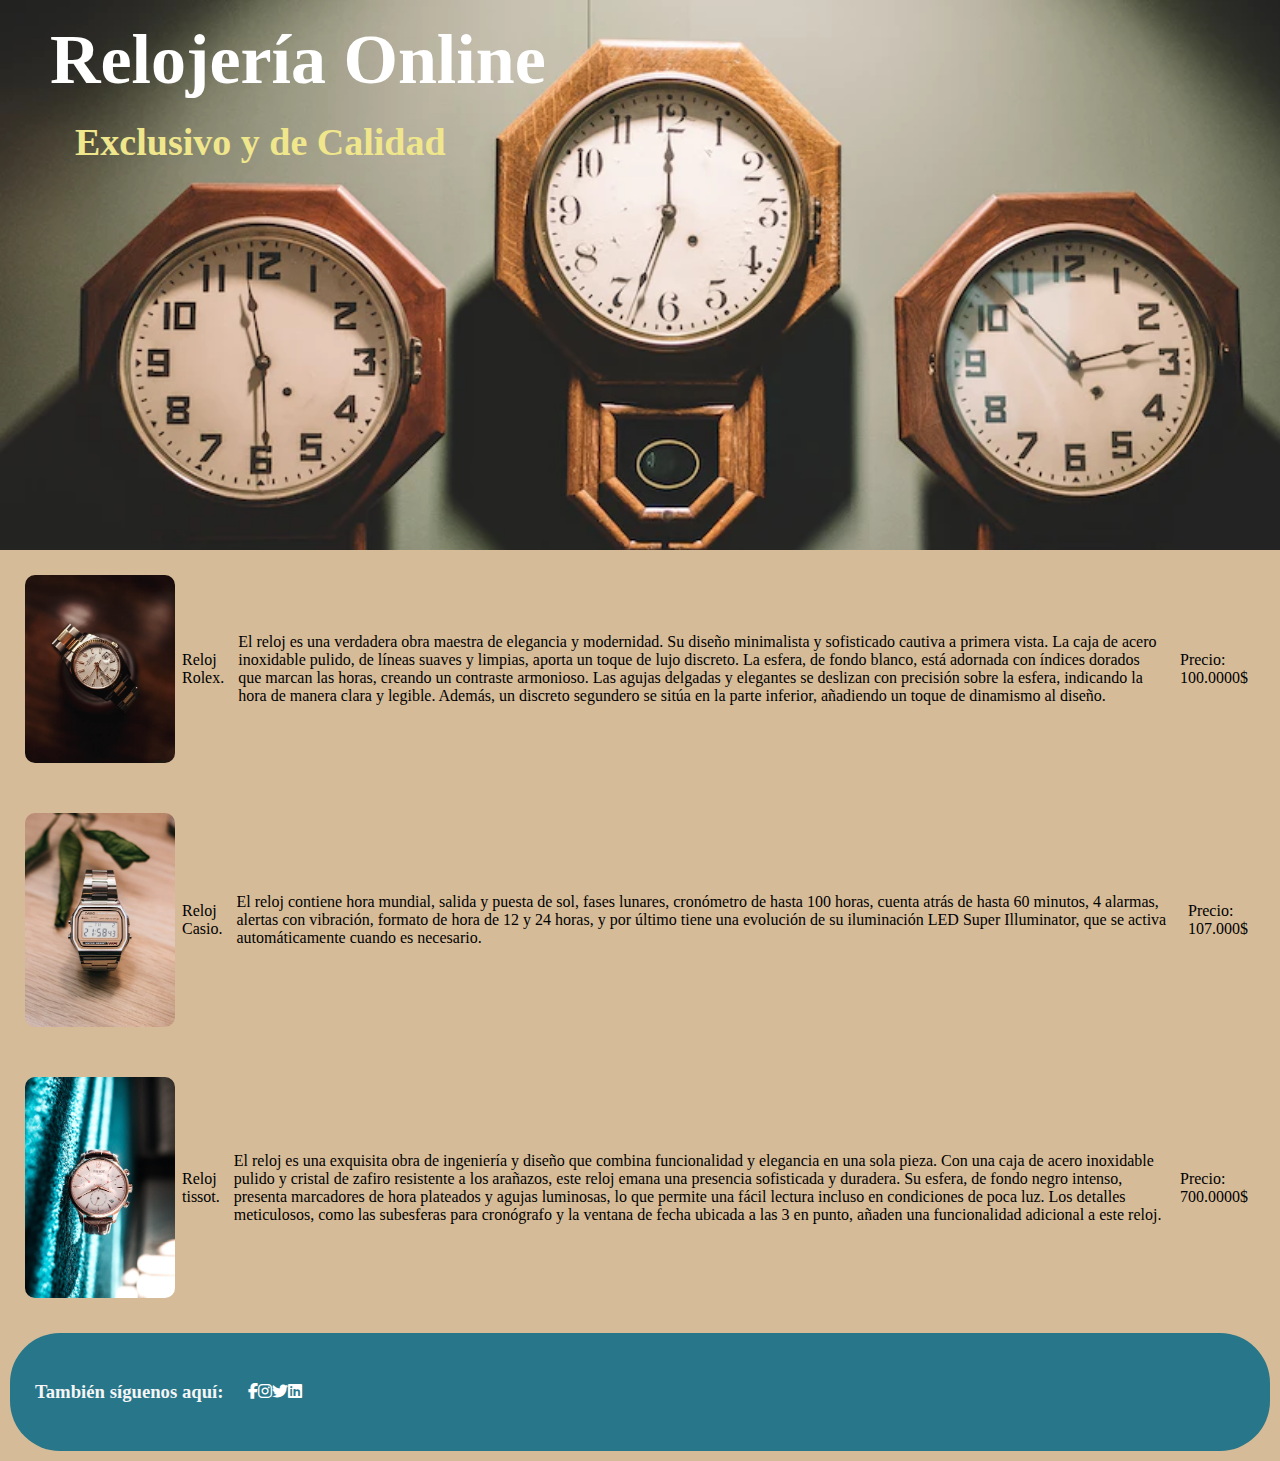
<file: desafio 2 Css-Gonzalo miranda/index.html>
<!DOCTYPE html>
<html lang="en">
<head>
    <meta charset="UTF-8">
    <meta name="viewport" content="width=device-width, initial-scale=1.0">
    <title>Relojería Online</title>
    <link rel="stylesheet" href="./assets/css/style.css">
    <link rel="stylesheet" href="https://cdnjs.cloudflare.com/ajax/libs/font-awesome/6.4.0/css/all.min.css">
</head>
<body>
    <main class="main">
            <h1 class="h1Titulo" style="color: rgb(255, 255, 255);">Relojería Online</h1>
            <h3 class="h3subtitulo" style="color: khaki;">Exclusivo y de Calidad</h3>                                                                                                   
    </main>
        <div class="div2">
            <img src="assets/img/Reloj rolex.webp" width="150px" alt="">
            <p>Reloj Rolex.</p>
            <p>El reloj es una verdadera obra maestra de elegancia y modernidad. Su diseño minimalista y sofisticado cautiva a primera vista. La caja de acero inoxidable pulido, de líneas suaves y limpias, aporta un toque de lujo discreto.
            La esfera, de fondo blanco, está adornada con índices dorados que marcan las horas, creando un contraste armonioso. Las agujas delgadas y elegantes se deslizan con precisión sobre la esfera, indicando la hora de manera clara y legible. Además, un discreto segundero se sitúa en la parte inferior, añadiendo un toque de dinamismo al diseño.</p>
            <p>Precio: 100.0000$</p>
         </div>
         <div class="div2">
            <img src="assets/img/raloj casio.webp" width="150px" alt="">
             <p>Reloj Casio.</p>
             <p>El reloj contiene hora mundial, salida y puesta de sol, fases lunares, cronómetro de hasta 100 horas, cuenta atrás de hasta 60 minutos, 4 alarmas, alertas con vibración, formato de hora de 12 y 24 horas, y por último tiene una evolución de su iluminación LED Super Illuminator, que se activa automáticamente cuando es necesario.</p>
             <p>Precio: 107.000$</p>
        </div>
        <div class="div2">
             <img src="assets/img/Reloj tissot.webp" width="150px" alt="">
             <p>Reloj tissot.</p>
             <p>El reloj es una exquisita obra de ingeniería y diseño que combina funcionalidad y elegancia en una sola pieza. Con una caja de acero inoxidable pulido y cristal de zafiro resistente a los arañazos, este reloj emana una presencia sofisticada y duradera.
             Su esfera, de fondo negro intenso, presenta marcadores de hora plateados y agujas luminosas, lo que permite una fácil lectura incluso en condiciones de poca luz. Los detalles meticulosos, como las subesferas para cronógrafo y la ventana de fecha ubicada a las 3 en punto, añaden una funcionalidad adicional a este reloj.</p>
             <p>Precio: 700.0000$</p> 
        </div>
    <footer  class="footer">
        <div>
            <h3 style="color: whitesmoke;">También síguenos aquí:</h3>
        <div>
                <a style="color: rgb(255, 255, 255);" href="#"><i class="fab fa-facebook-f" ></i></a>
                <a style="color:rgb(255, 255, 255);" href="#"><i class="fab fa-instagram" ></i></a>
                <a style="color:rgb(255, 255, 255);" href="#"><i class="fab fa-twitter" ></i></a>
                <a style="color: rgb(255, 255, 255);"><i class="fab fa-linkedin" ></i></a>
        </div>
        </div>
    </footer>
</section>
</body>
</html>
</file>
<file: desafio 2 Css-Gonzalo miranda/assets/css/style.css>
* {
    margin: 0;
    padding: 0;
}
.main{
    background-image: url(../img/reloj3.webp); 
    background-size: 1350px;
    height: 550px;
    text-align: center;
}
.h1Titulo{
    padding-left: 50px;
    padding-top: 20px;
}
div{
    display: flex;
    padding: 25px;
    align-items: center;
} 
.h1Titulo{
    text-align: left;
    font-size: 70px;
}
.h3subtitulo{
    text-align: left;
    font-size: 38px;
    padding-left: 75px;
    padding-top: 20px;
}
body{
    background-color: rgba(160, 98, 17, 0.432);
}
.div2{
    display: flex;
    justify-content: space-between;
    font-family: cursive;
}
p{
    margin: 7px;
}
img{
    border-radius: 10px;
}
.footer{
    background-color:rgb(39, 118, 138);
    margin: 10px;
    border-radius: 50px;
}
</file>
